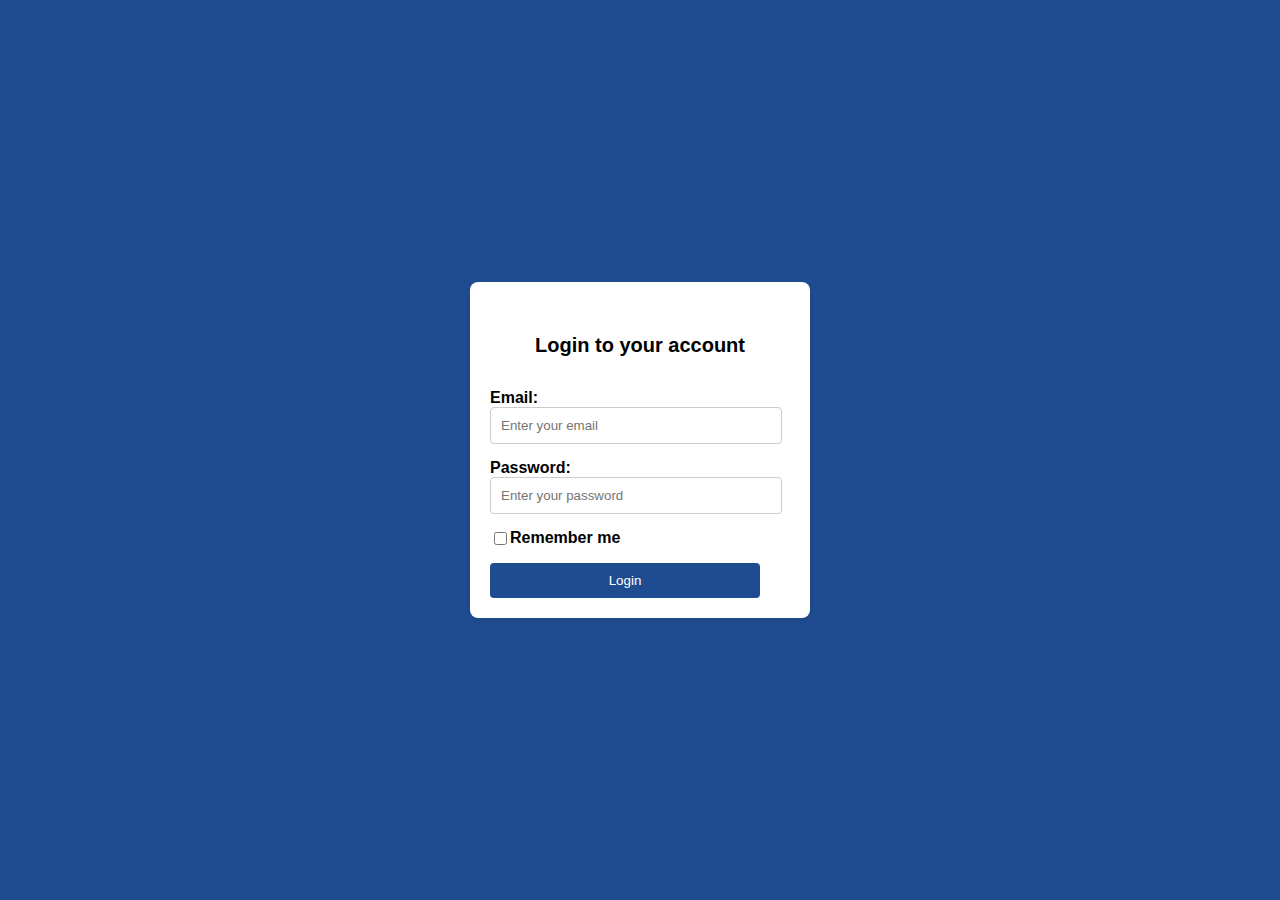
<file: login.html>
<!DOCTYPE html>
<html lang="en">
<head>
<meta charset="UTF-8">
<meta name="viewport" content="width=device-width, initial-scale=1.0">
<link rel="stylesheet" href="login.css">
<title>Login Page</title>
</head>
<body>
<div class="con">
<div class="login-container">
  <h2>Login to your account</h2>
  <form>
    <div class="form-group">
      <label for="email">Email:</label>
      <input type="text" id="email" name="email" placeholder="Enter your email" required>
    </div>
    <div class="form-group">
      <label for="password">Password:</label>
      <input type="password" id="password" name="password" placeholder="Enter your password" required>
    </div>
    <div class="form-group remember-me">
      <input type="checkbox" id="remember" name="remember">
      <label for="remember">Remember me</label>
    </div>
    <button type="submit">Login</button>
  </form>
</div>
</div>
</body>
</html>
</file>
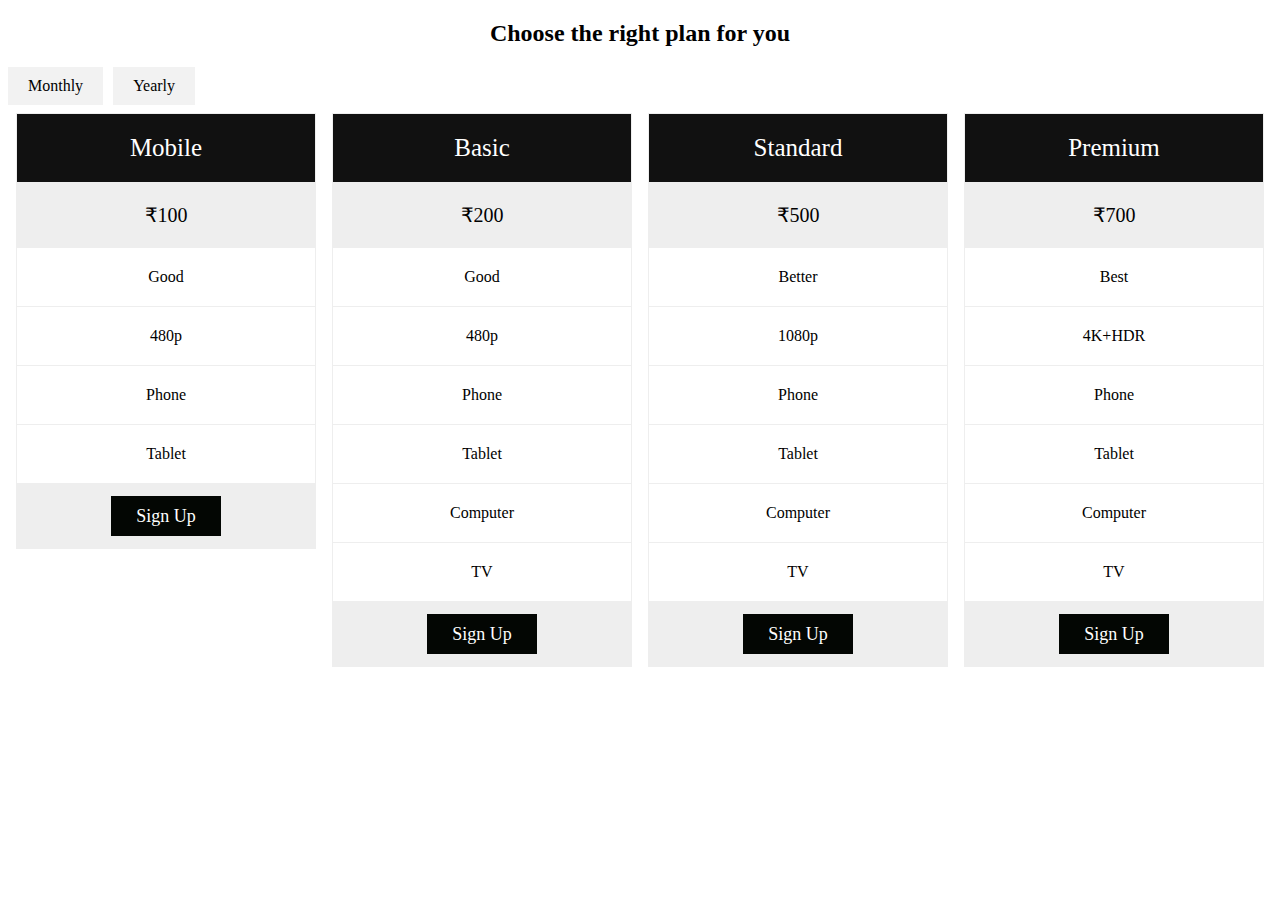
<file: monthly.html>
<!DOCTYPE html>
<html>
<head>
<meta name="viewport" content="width=device-width, initial-scale=1.0">
<link rel="stylesheet" href="plans.css">

</head>
<body>

<h2 style="text-align:center">Choose the right plan for you</h2>

<div class="options">
  <div class="monthly">Monthly</div>
  <div class="yearly">Yearly</div>
</div>

<div class="columns">
  <ul class="price">
    <li class="header">Mobile</li>
    <li class="grey">₹100</li>
    <li>Good</li>
    <li>480p</li>
    <li>Phone</li>
    <li>Tablet</li>
    <li class="grey"><a href="#" class="button">Sign Up</a></li>
  </ul>
</div>

<div class="columns">
  <ul class="price">
    <li class="header">Basic</li>
    <li class="grey">₹200</li>
    <li>Good</li>
    <li>480p</li>
    <li>Phone</li>
    <li>Tablet</li>
    <li>Computer</li>
    <li>TV</li>
    <li class="grey"><a href="#" class="button">Sign Up</a></li>
  </ul>
</div>

<div class="columns">
  <ul class="price">
    <li class="header">Standard</li>
    <li class="grey">₹500</li>
    <li>Better</li>
    <li>1080p</li>
    <li>Phone</li>
    <li>Tablet</li>
    <li>Computer</li>
    <li>TV</li>
    <li class="grey"><a href="#" class="button">Sign Up</a></li>
  </ul>
</div>
<div class="columns">
    <ul class="price">
      <li class="header">Premium</li>
      <li class="grey">₹700</li> 
      <li>Best</li>
      <li>4K+HDR</li>
      <li>Phone</li>
      <li>Tablet</li>
      <li>Computer</li>
    <li>TV</li>
      <li class="grey"><a href="#" class="button">Sign Up</a></li>
    </ul>
  </div>
  


</body>
</html>
</file>
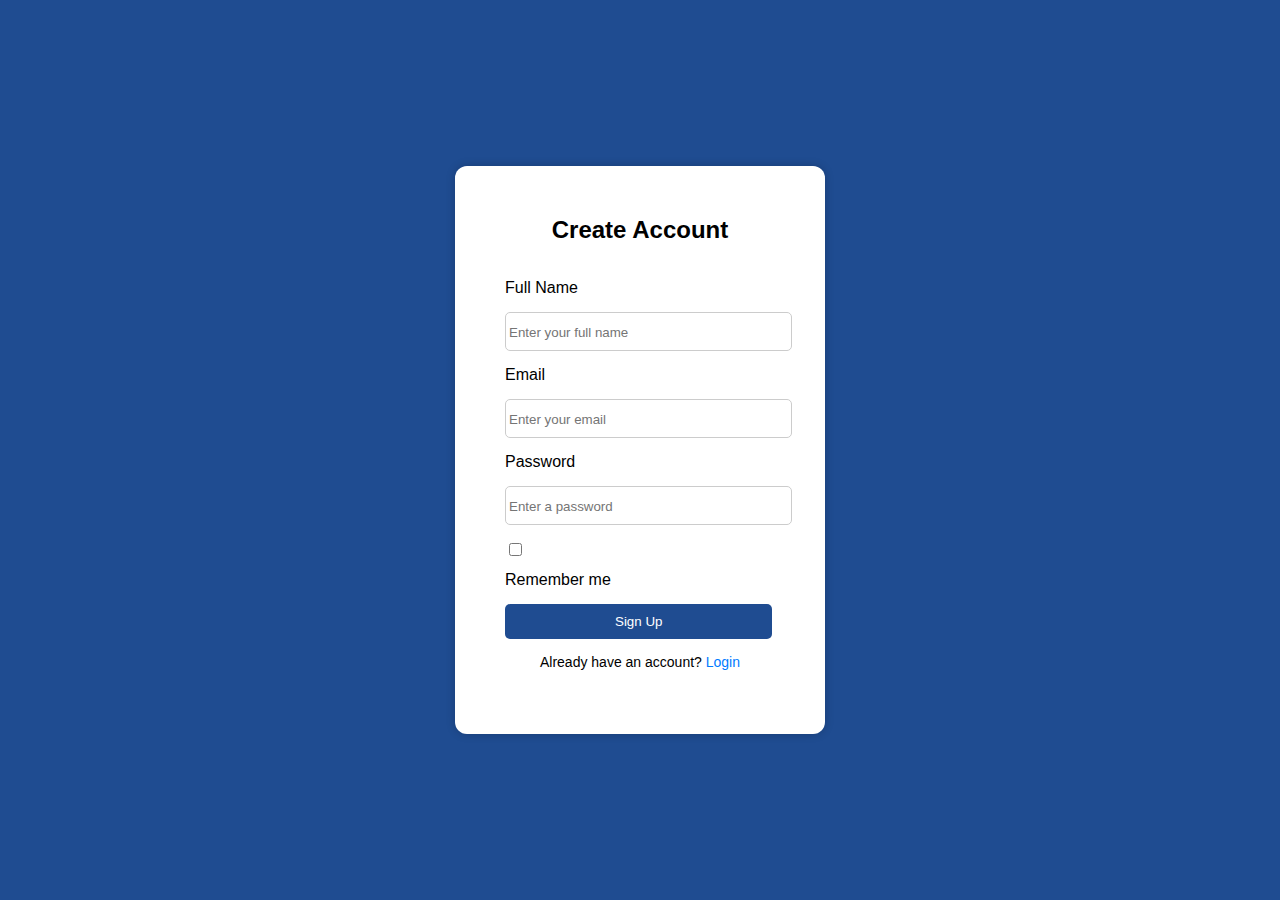
<file: register.html>
<!DOCTYPE html>
<html lang="en">
<head>
    <meta charset="UTF-8">
    <meta name="viewport" content="width=device-width, initial-scale=1.0">
    <link rel="stylesheet" href="register.css">
    <title>Registration Page</title>
</head>
<body>
    <div class="container">
        <form class="register-form">
            <h2 class="center-align">Create Account</h2>
            <label for="full-name">Full Name</label>
            <input type="text" id="full-name" placeholder="Enter your full name" required>
            <label for="email">Email</label>
            <input type="email" id="email" placeholder="Enter your email" required>
            <label for="password">Password</label>
            <input type="password" id="password" placeholder="Enter a password" required>
            <input type="checkbox" value="lsRememberMe" id="rememberMe"> <label for="rememberMe">Remember me</label>
            <button type="submit">Sign Up</button>
            <p class="login-link">Already have an account? <a href="login.html">Login</a></p>
        </form>
    </div>
</body>
</html>
</file>
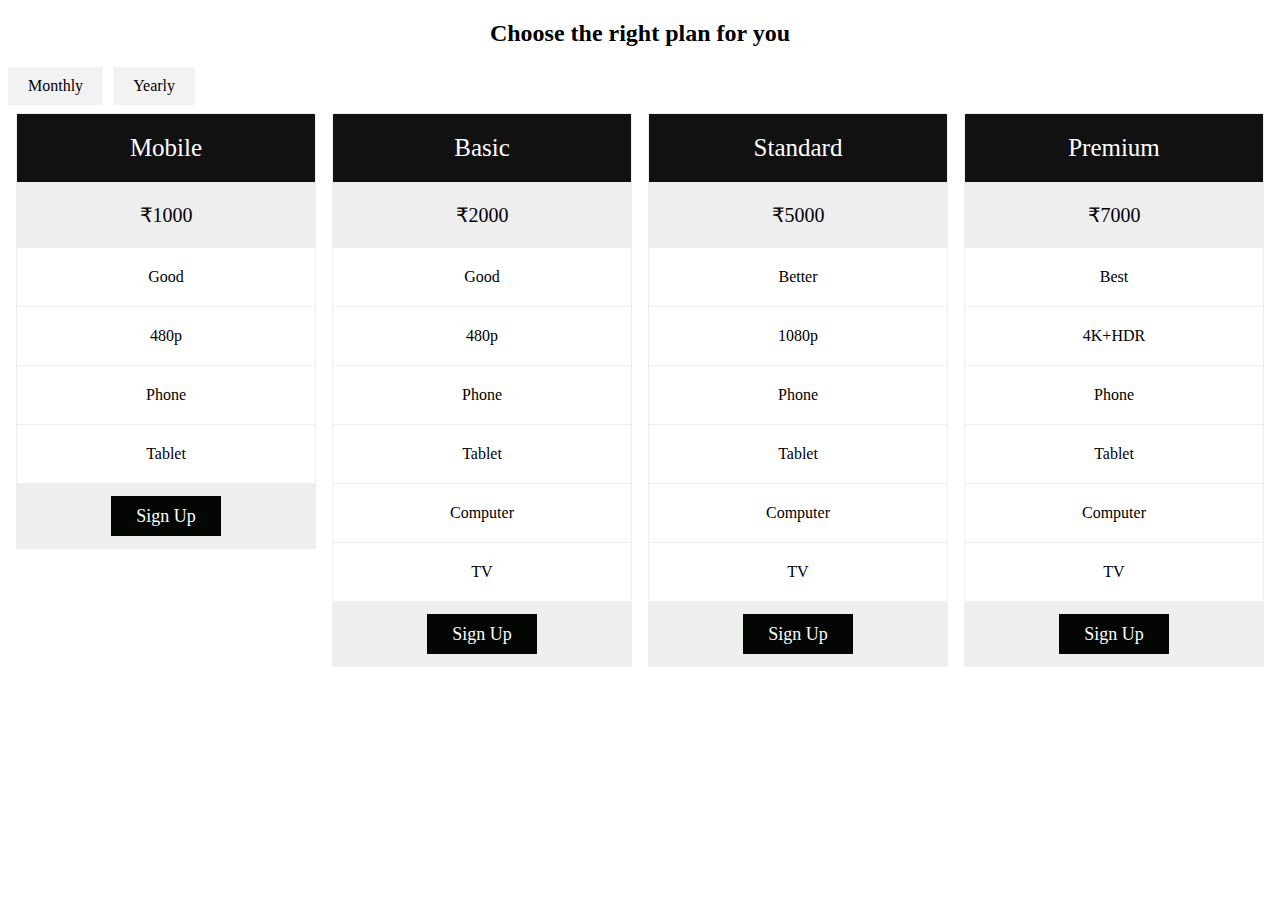
<file: yearly.html>
<!DOCTYPE html>
<html>
<head>
<meta name="viewport" content="width=device-width, initial-scale=1.0">
<link rel="stylesheet" href="plans.css">

</head>
<body>

<h2 style="text-align:center">Choose the right plan for you</h2>

<div class="options">
    <div class="monthly">Monthly</div>
    <div class="yearly">Yearly</div>
  </div>

<div class="columns">
  <ul class="price">
    <li class="header">Mobile</li>
    <li class="grey">₹1000</li>
    <li>Good</li>
    <li>480p</li>
    <li>Phone</li>
    <li>Tablet</li>
    <li class="grey"><a href="#" class="button">Sign Up</a></li>
  </ul>
</div>

<div class="columns">
  <ul class="price">
    <li class="header">Basic</li>
    <li class="grey">₹2000</li>
    <li>Good</li>
    <li>480p</li>
    <li>Phone</li>
    <li>Tablet</li>
    <li>Computer</li>
    <li>TV</li>
    <li class="grey"><a href="#" class="button">Sign Up</a></li>
  </ul>
</div>

<div class="columns">
  <ul class="price">
    <li class="header">Standard</li>
    <li class="grey">₹5000</li>
    <li>Better</li>
    <li>1080p</li>
    <li>Phone</li>
    <li>Tablet</li>
    <li>Computer</li>
    <li>TV</li>
    <li class="grey"><a href="#" class="button">Sign Up</a></li>
  </ul>
</div>
<div class="columns">
    <ul class="price">
      <li class="header">Premium</li>
      <li class="grey">₹7000</li> 
      <li>Best</li>
      <li>4K+HDR</li>
      <li>Phone</li>
      <li>Tablet</li>
      <li>Computer</li>
    <li>TV</li>
      <li class="grey"><a href="#" class="button">Sign Up</a></li>
    </ul>
  </div>
  


</body>
</html>
</file>
<file: login.css>
body {
    font-family: Arial, sans-serif;
    background-color: #f4f4f4;
    margin: 0;
    display: flex;
    justify-content: center;
    align-items: center;
    height: 100vh;
    background-color: rgba(31,76,145,255);

  }
  .login-container {
    background-color: #fff;
    padding: 20px;
    border-radius: 8px;
    box-shadow: 0px 2px 4px rgba(0, 0, 0, 0.1);
    width: 300px;
    
  }
  .form-group {
    margin-bottom: 15px;
  }
  label {
    display: block;
    font-weight: bold;
  }
  input[type="text"], input[type="password"] {
    width: 90%;
    padding: 10px;
    border: 1px solid #ccc;
    border-radius: 4px;
  }
  .remember-me {
    display: flex;
  }
  button {
    background-color: rgba(31,76,145,255);
    color: #fff;
    border: none;
    border-radius: 4px;
    padding: 10px 20px;
    cursor: pointer;
    width: 90%;
    
  }
  h2{
    font-size: 20px;
    text-align: center;
    padding:5%;
  }
</file>
<file: plans.css>
.options {
  display: flex;
}

.options div {
  padding: 10px 20px;
  background-color: #f2f2f2;
  cursor: pointer;
  transition: background-color 0.3s ease;
}

.monthly:hover {
  background-color: #69c3ff;
  color: #fff;
}

.yearly:hover {
  background-color: #e74c3c;
  color: #fff;
  
}

.options div + div {
  margin-left: 10px;
}

* {
  box-sizing: border-box;
}

.columns {
  float: left;
  width: 25%;
  padding: 8px;
}

.price {
  list-style-type: none;
  border: 1px solid #eee;
  margin: 0;
  padding: 0;
  -webkit-transition: 0.3s;
  transition: 0.3s;
}

.price:hover {
  box-shadow: 0 8px 12px 0 rgba(0,0,0,0.2)
}

.price .header {
  background-color: #111;
  color: white;
  font-size: 25px;
}

.price li {
  border-bottom: 1px solid #eee;
  padding: 20px;
  text-align: center;
}

.price .grey {
  background-color: #eee;
  font-size: 20px;
}

.button {
  background-color: #030603;
  border: none;
  color: white;
  padding: 10px 25px;
  text-align: center;
  text-decoration: none;
  font-size: 18px;
}

@media only screen and (max-width: 600px) {
  .columns {
    width: 100%;
  }
}
</file>
<file: register.css>
body {
    font-family: Arial, sans-serif;
    margin: 0;
    padding: 0;
    background-color: #f0f0f0;
}
.center-align {
    text-align: center;
    padding-bottom: 25px;
}
input[type="checkbox"] {
    -webkit-appearance: checkbox;
       -moz-appearance: checkbox;
            appearance: checkbox;
    display: inline-block;
    width: auto;
  }
.container {
    display: flex;
    justify-content: center;
    align-items: center;
    height: 100vh;
    background-color: rgba(31,76,145,255);

}

.register-form {
    background-color: #fff;
    border-radius: 12px;
    padding: 50px;
    box-shadow: 0px 0px 10px rgba(0, 0, 0, 0.2);
    width: 270px;
    text-align: left;
}

h2 {
    margin: 0 0 10px;
}

input {
    width: 100%;
    padding: 12px 12px 10px 3px;
    margin-bottom: 15px;
    border: 1px solid #ccc;
    border-radius: 5px;
}

label {
    display: block;
    margin-bottom: 15px;
}

button {
    background-color:rgba(31,76,145,255);;
    color: #fff;
    border: none;
    padding: 10px 110px;
    border-radius: 5px;
    cursor: pointer;
    
}

.check{
    text-align: left;
}
.login-link {
    margin-top: 15px;
    font-size: 14px;
    text-align: center;
}

.login-link a {
    color: #007bff;
    text-decoration: none;
}

.login-link a:hover {
    text-decoration: underline;
}
</file>
